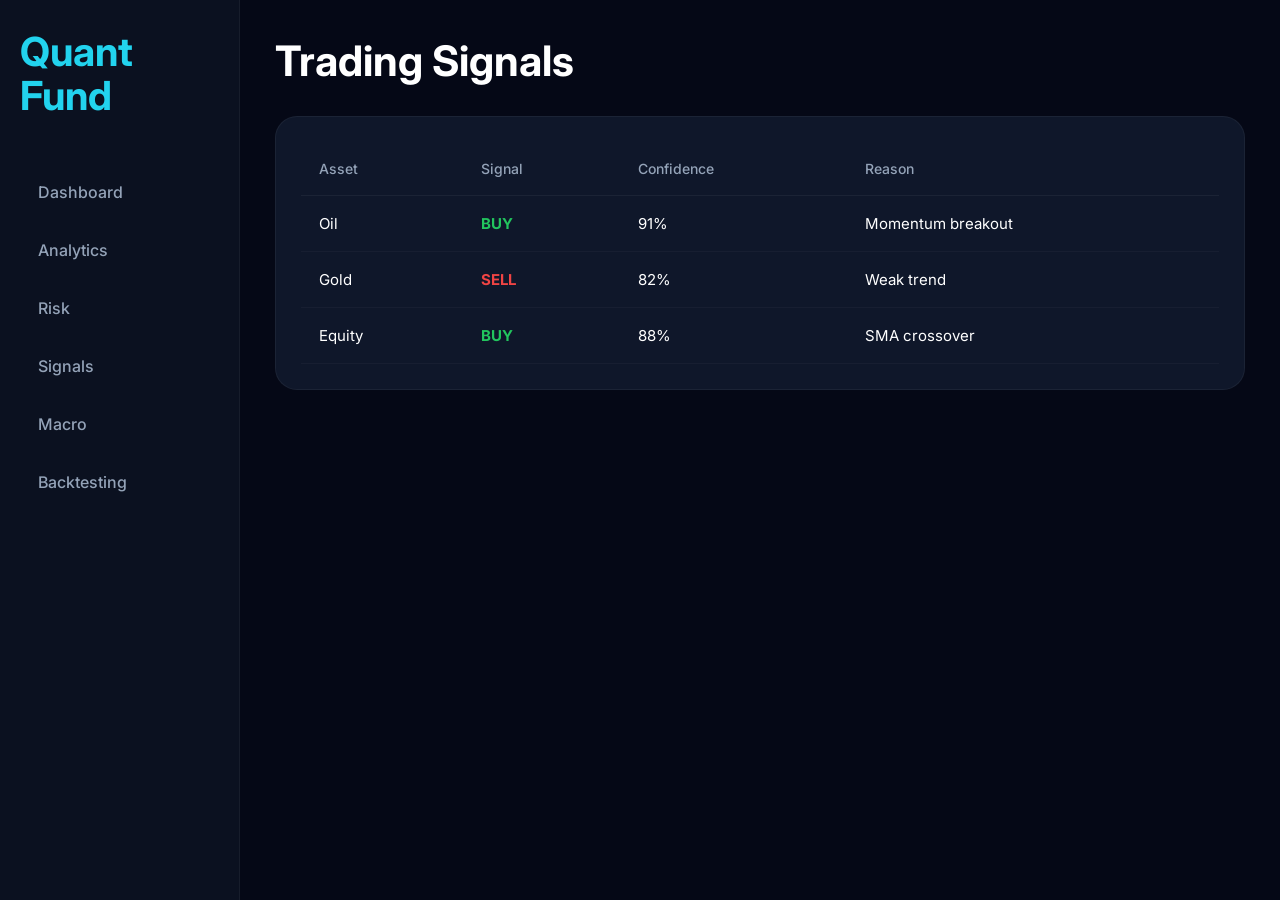
<file: dashboard/signals.html>
<!DOCTYPE html>
<html lang="en">
<head>
<meta charset="UTF-8">
<meta name="viewport" content="width=device-width, initial-scale=1.0">
<title>Signals</title>
<link rel="stylesheet" href="style.css">
</head>

<body>

<div class="container">

<div class="sidebar">
<h1>Quant Fund</h1>
<a href="index.html">Dashboard</a>
<a href="analytics.html">Analytics</a>
<a href="risk.html">Risk</a>
<a href="signals.html">Signals</a>
<a href="macro.html">Macro</a>
<a href="backtest.html">Backtesting</a>
</div>

<div class="main">

<h2>Trading Signals</h2>

<div class="table-box">

<table>
<thead>
<tr>
<th>Asset</th>
<th>Signal</th>
<th>Confidence</th>
<th>Reason</th>
</tr>
</thead>

<tbody>

<tr>
<td>Oil</td>
<td class="buy">BUY</td>
<td>91%</td>
<td>Momentum breakout</td>
</tr>

<tr>
<td>Gold</td>
<td class="sell">SELL</td>
<td>82%</td>
<td>Weak trend</td>
</tr>

<tr>
<td>Equity</td>
<td class="buy">BUY</td>
<td>88%</td>
<td>SMA crossover</td>
</tr>

</tbody>

</table>

</div>

</div>

</div>

</body>
</html>
</file>
<file: dashboard/style.css>
@import url('https://fonts.googleapis.com/css2?family=Inter:wght@300;400;500;600;700&display=swap');

* {
  margin: 0;
  padding: 0;
  box-sizing: border-box;
}

body {

  font-family: 'Inter', sans-serif;

  background: #050816;

  color: white;

  overflow-x: hidden;
}

/* =========================
   LAYOUT
========================= */

.container {
  display: flex;
}

/* =========================
   SIDEBAR
========================= */

.sidebar {

  width: 240px;

  min-height: 100vh;

  background: #0b1120;

  border-right:
    1px solid rgba(255,255,255,0.05);

  padding: 30px 20px;

  position: fixed;

  left: 0;

  top: 0;
}

.sidebar h1 {

  font-size: 40px;

  color: #22d3ee;

  margin-bottom: 50px;

  font-weight: 700;

  line-height: 1.1;
}

.sidebar a {

  display: flex;

  align-items: center;

  gap: 10px;

  padding: 14px 18px;

  margin-bottom: 10px;

  border-radius: 12px;

  text-decoration: none;

  color: #94a3b8;

  transition: 0.3s;

  font-size: 16px;

  font-weight: 500;
}

.sidebar a:hover {

  background: rgba(34,211,238,0.1);

  color: #22d3ee;

  transform: translateX(4px);
}

/* =========================
   MAIN
========================= */

.main {

  margin-left: 240px;

  width: calc(100% - 240px);

  padding: 35px;
}

.main h2 {

  font-size: 42px;

  margin-bottom: 30px;

  font-weight: 700;
}

/* =========================
   INPUT
========================= */

.input-box {

  display: flex;

  gap: 15px;

  margin-bottom: 30px;
}

.input-box input {

  width: 350px;

  padding: 16px 18px;

  background: #111827;

  border: 1px solid rgba(255,255,255,0.05);

  border-radius: 14px;

  color: white;

  font-size: 16px;

  outline: none;
}

.input-box button {

  padding: 16px 28px;

  border: none;

  border-radius: 14px;

  background: #22d3ee;

  color: black;

  font-weight: 700;

  font-size: 15px;

  cursor: pointer;

  transition: 0.3s;
}

.input-box button:hover {

  transform: scale(1.03);

  background: #67e8f9;
}

/* =========================
   PREDICTION BOX
========================= */

.prediction-box {

  display: grid;

  grid-template-columns: repeat(3,1fr);

  gap: 20px;

  margin-bottom: 25px;
}

/* =========================
   CARDS
========================= */

.cards {

  display: grid;

  grid-template-columns: repeat(4,1fr);

  gap: 20px;

  margin-bottom: 30px;
}

.card {

  background: #0f172a;

  border:
    1px solid rgba(255,255,255,0.05);

  border-radius: 22px;

  padding: 28px;

  transition: 0.3s;

  position: relative;

  overflow: hidden;
}

.card:hover {

  transform: translateY(-5px);

  border-color:
    rgba(34,211,238,0.4);
}

.card h3 {

  color: #94a3b8;

  margin-bottom: 20px;

  font-size: 18px;

  font-weight: 500;
}

.card p {

  font-size: 42px;

  font-weight: 700;
}

/* =========================
   CHARTS
========================= */

.chart-grid {

  display: grid;

  grid-template-columns: 2fr 1fr;

  gap: 20px;

  margin-bottom: 30px;
}

.chart-box {

  background: #0f172a;

  border:
    1px solid rgba(255,255,255,0.05);

  border-radius: 22px;

  padding: 25px;

  height: 500px;
}

.chart-box h3 {

  margin-bottom: 20px;

  font-size: 24px;
}

.chart-box canvas {

  width: 100% !important;

  height: 400px !important;
}

/* =========================
   TABLE
========================= */

.table-box {

  background: #0f172a;

  border:
    1px solid rgba(255,255,255,0.05);

  border-radius: 22px;

  padding: 25px;

  overflow-x: auto;
}

.table-box h2 {

  font-size: 28px;

  margin-bottom: 20px;
}

table {

  width: 100%;

  border-collapse: collapse;
}

th {

  color: #94a3b8;

  font-size: 14px;

  font-weight: 500;

  padding: 18px;

  text-align: left;

  border-bottom:
    1px solid rgba(255,255,255,0.05);
}

td {

  padding: 18px;

  font-size: 15px;

  border-bottom:
    1px solid rgba(255,255,255,0.03);
}

/* =========================
   SIGNAL COLORS
========================= */

.buy {

  color: #22c55e;

  font-weight: 700;
}

.sell {

  color: #ef4444;

  font-weight: 700;
}

.hold {

  color: #eab308;

  font-weight: 700;
}

/* =========================
   RESPONSIVE
========================= */

@media(max-width:1200px){

  .cards {
    grid-template-columns: repeat(2,1fr);
  }

  .prediction-box {
    grid-template-columns: repeat(1,1fr);
  }

  .chart-grid {
    grid-template-columns: 1fr;
  }

}

@media(max-width:900px){

  .sidebar {
    width: 90px;
  }

  .sidebar h1 {
    font-size: 20px;
  }

  .sidebar a {
    font-size: 13px;
  }

  .main {

    margin-left: 90px;

    width: calc(100% - 90px);
  }

  .cards {
    grid-template-columns: 1fr;
  }

}
</file>
